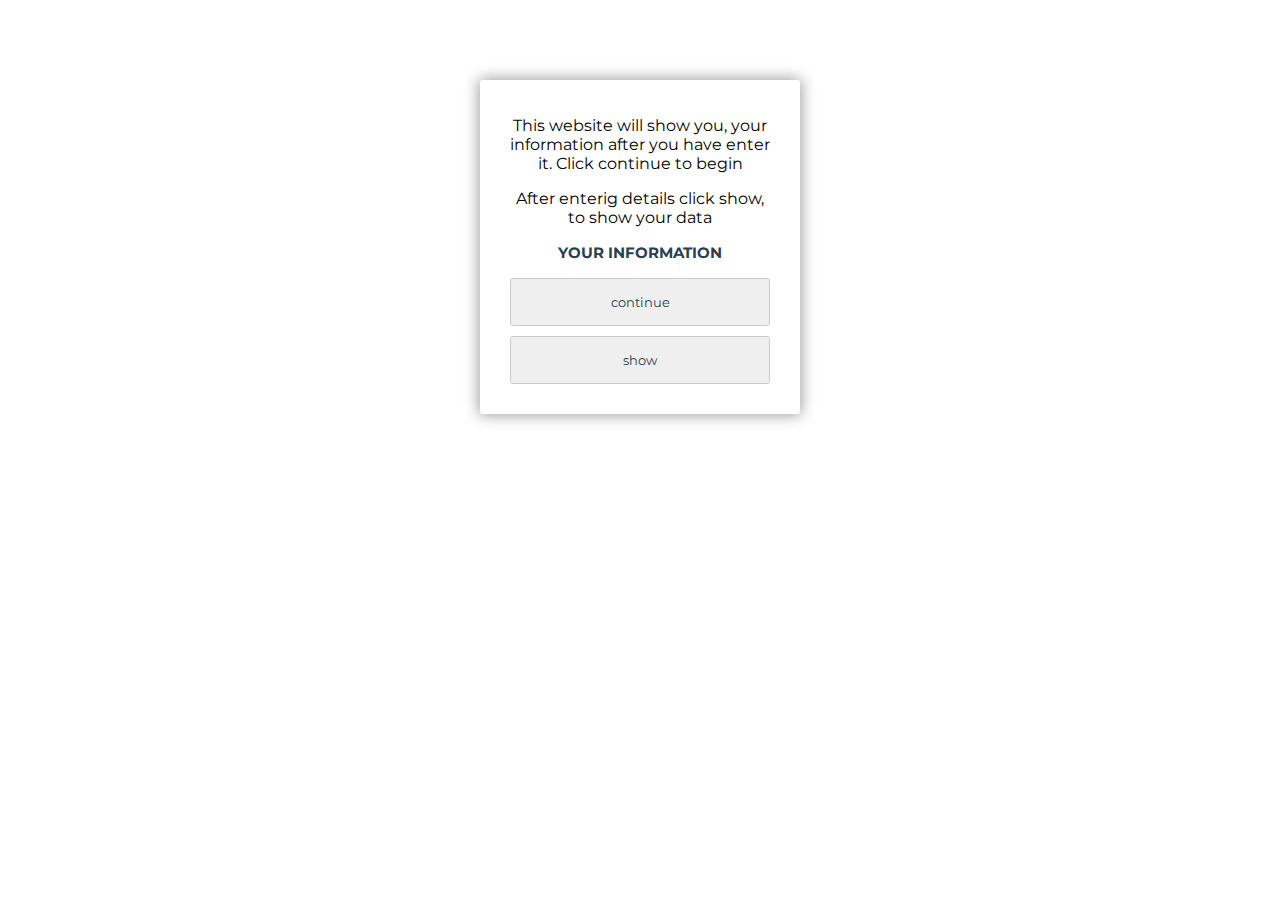
<file: Assesment/Employee/INdex.html>
<!DOCTYPE html>
<html lang="en">
<head>
    <meta charset="UTF-8">
    <meta name="viewport" content="width=device-width, initial-scale=1.0">
    <meta http-equiv="X-UA-Compatible" content="ie=edge">
    <title>Question 2</title>
    <link rel="stylesheet" type="text/css" href="style.css">
    <link rel="stylesheet" href="https://bootswatch.com/cyborg/bootstrap.min.css">
</head>
<body>


        <div class="content">
           <!-- multistep form -->
<form id="msform">
        <!-- progressbar -->
        <ul id="progressbar">
         
         
        </ul>
        <!-- fieldsets -->
        <fieldset>
          <P> This website will show you, your information after you have enter it. Click continue to begin</P><p></p>

        <p>After enterig details click show, to show your data</p>
          <h2 class="fs-title">Your information</h2>
         <p id ="check"></p>
         <p id="Nname"> </p>
         <p id="wage"> </p>
          <!-- <p  id="name1"></p> -->
          <!-- <output type="text" id="name1" placeholder="First Name" />
          <input type="text" id="Nname" placeholder="Last Name" />
          <input type="number" min="0.00"  max="10000.00" id="wages" placeholder="$000,000" />
          
          <!-- <p id="set"></p> -->
          <input type="submit" id="submit" value="continue" class="btn btn-primary" />
          <input type="submit" id="show" value="show" class="btn btn-primary"/>
          <!-- <p id="check"> check</p> -->
        </fieldset>
       
      </form>
       
    
    <script src="script.js"></script>
</div>

</body>
</html>
</file>
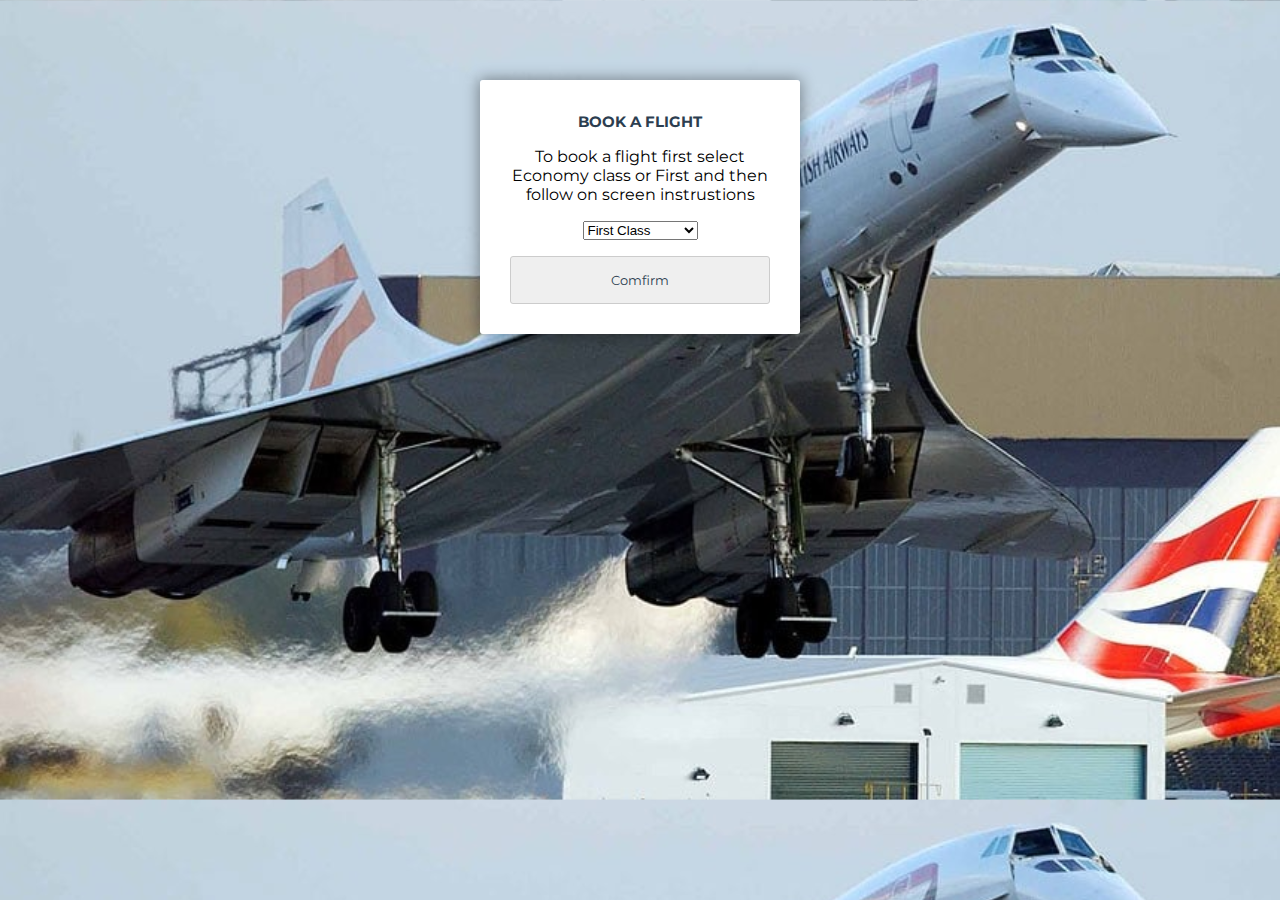
<file: Assesment/Seats/Index.html>
<!DOCTYPE html>
<html lang="en">

<head>
  <meta charset="UTF-8">
  <meta name="viewport" content="width=device-width, initial-scale=1.0">
  <meta http-equiv="X-UA-Compatible" content="ie=edge">
  <title>Booking Seats</title>
  <link rel="stylesheet" type="text/css" href="style.css">
  <link rel="stylesheet" href="https://bootswatch.com/cyborg/bootstrap.min.css">
</head>
</head>

<body>


  <div class="content">
    <!-- multistep form -->
    <form id="msform">
      <!-- progressbar -->
      <ul id="progressbar">


      </ul>
      <!-- fieldsets -->
      <fieldset>
        <h2 class="fs-title">Book a flight</h2>
        <P>To book a flight first select Economy class or First and then follow on screen instrustions </P>

        <select id="number" class = "form-control">
          <option>First Class</option>
          <option>Economy Class</option>
          </select>
          <p id="checker">  </p>
        <!-- <p id="set"></p>
       
          <p id= "ncheck"></p> -->
        <input type="submit" id="submit" value="Comfirm" />
        <!-- <p id="check"> check</p> -->
      </fieldset>

    </form>


    <script src="script.js"></script>
  </div>

</body>

</html>
</file>
<file: Assesment/Employee/style.css>
/*custom font*/
@import url(https://fonts.googleapis.com/css?family=Montserrat);

/*basic reset*/
/* * {margin: 0; padding: 0;}

html {
	height: 100%; */
	/*Image only BG fallback*/
	
	/*background = gradient + image pattern combo*/
	/* background: 
		linear-gradient(rgba(250, 9, 9, 0.6), rgba(0, 85, 212, 0.6),rgba(25, 212, 0, 0.6));
} */

body {
	font-family: montserrat, arial, verdana;
}
/*form styles*/
#msform {
	width: 400px;
	margin: 50px auto;
	text-align: center;
	position: relative;
}
#msform fieldset {
	background: white;
	border: 0 none;
	border-radius: 3px;
	box-shadow: 0 0 15px 1px rgba(0, 0, 0, 0.4);
	padding: 20px 30px;
	box-sizing: border-box;
	width: 80%;
	margin: 0 10%;
	
	/*stacking fieldsets above each other*/
	position: relative;
}
/*Hide all except first fieldset*/
#msform fieldset:not(:first-of-type) {
	display: none;
}
/*inputs*/
#msform input, #msform textarea {
	padding: 15px;
	border: 1px solid #ccc;
	border-radius: 3px;
	margin-bottom: 10px;
	width: 100%;
	box-sizing: border-box;
	font-family: montserrat;
	color: #2C3E50;
	font-size: 13px;
}

/*headings*/
.fs-title {
	font-size: 15px;
	text-transform: uppercase;
	color: #2C3E50;
	margin-bottom: 10px;
}
.fs-subtitle {
	font-weight: normal;
	font-size: 13px;
	color: #666;
	margin-bottom: 20px;
}
/*progressbar*/
#progressbar {
	margin-bottom: 30px;
	overflow: hidden;
	/*CSS counters to number the steps*/
	counter-reset: step;
}
#progressbar li {
	list-style-type: none;
	color: white;
	text-transform: uppercase;
	font-size: 9px;
	width: 33.33%;
	float: left;
	position: relative;
}
#progressbar li:before {
	content: counter(step);
	counter-increment: step;
	width: 20px;
	line-height: 20px;
	display: block;
	font-size: 10px;
	color: #333;
	background: white;
	border-radius: 3px;
	margin: 0 auto 5px auto;
}
/*progressbar connectors*/
#progressbar li:after {
	content: '';
	width: 100%;
	height: 2px;
	background: white;
	position: absolute;
	left: -50%;
	top: 9px;
	z-index: -1; /*put it behind the numbers*/
}
/* #progressbar li:first-child:after {

	content: none; 
} */

/* #progressbar li.active:before,  #progressbar li.active:after{
	background: #27AE60;
	color: white;
} */
</file>
<file: Assesment/Seats/style.css>
/*custom font*/
@import url(https://fonts.googleapis.com/css?family=Montserrat);

/*basic reset*/
/* * {margin: 0; padding: 0;}

 */
 html {
	background-image: url(Concorde_3rd_last__2712290k.jpg);
	/* border-image-repeat: no-repeat;
	background-attachment: scroll; */
	background-size: cover;
	
}

body {
	font-family: montserrat, arial, verdana;
}
/*form styles*/
#msform {
	width: 400px;
	margin: 50px auto;
	text-align: center;
	position: relative;
}
#msform fieldset {
	background: white;
	border: 0 none;
	border-radius: 3px;
	box-shadow: 0 0 15px 1px rgba(0, 0, 0, 0.4);
	padding: 20px 30px;
	box-sizing: border-box;
	width: 80%;
	margin: 0 10%;
	
	/*stacking fieldsets above each other*/
	position: relative;
}
/*Hide all except first fieldset*/
#msform fieldset:not(:first-of-type) {
	display: none;
}
/*inputs*/
#msform input, #msform textarea {
	padding: 15px;
	border: 1px solid #ccc;
	border-radius: 3px;
	margin-bottom: 10px;
	width: 100%;
	box-sizing: border-box;
	font-family: montserrat;
	color: #2C3E50;
	font-size: 13px;
}

/*headings*/
.fs-title {
	font-size: 15px;
	text-transform: uppercase;
	color: #2C3E50;
	margin-bottom: 10px;
}
.fs-subtitle {
	font-weight: normal;
	font-size: 13px;
	color: #666;
	margin-bottom: 20px;
}
/*progressbar*/
#progressbar {
	margin-bottom: 30px;
	overflow: hidden;
	/*CSS counters to number the steps*/
	counter-reset: step;
}
#progressbar li {
	list-style-type: none;
	color: white;
	text-transform: uppercase;
	font-size: 9px;
	width: 33.33%;
	float: left;
	position: relative;
}
#progressbar li:before {
	content: counter(step);
	counter-increment: step;
	width: 20px;
	line-height: 20px;
	display: block;
	font-size: 10px;
	color: #333;
	background: white;
	border-radius: 3px;
	margin: 0 auto 5px auto;
}
/*progressbar connectors*/
#progressbar li:after {
	content: '';
	width: 100%;
	height: 2px;
	background: white;
	position: absolute;
	left: -50%;
	top: 9px;
	z-index: -1; /*put it behind the numbers*/
}
/* #progressbar li:first-child:after {

	content: none; 
} */

/* #progressbar li.active:before,  #progressbar li.active:after{
	background: #27AE60;
	color: white;
} */
</file>
